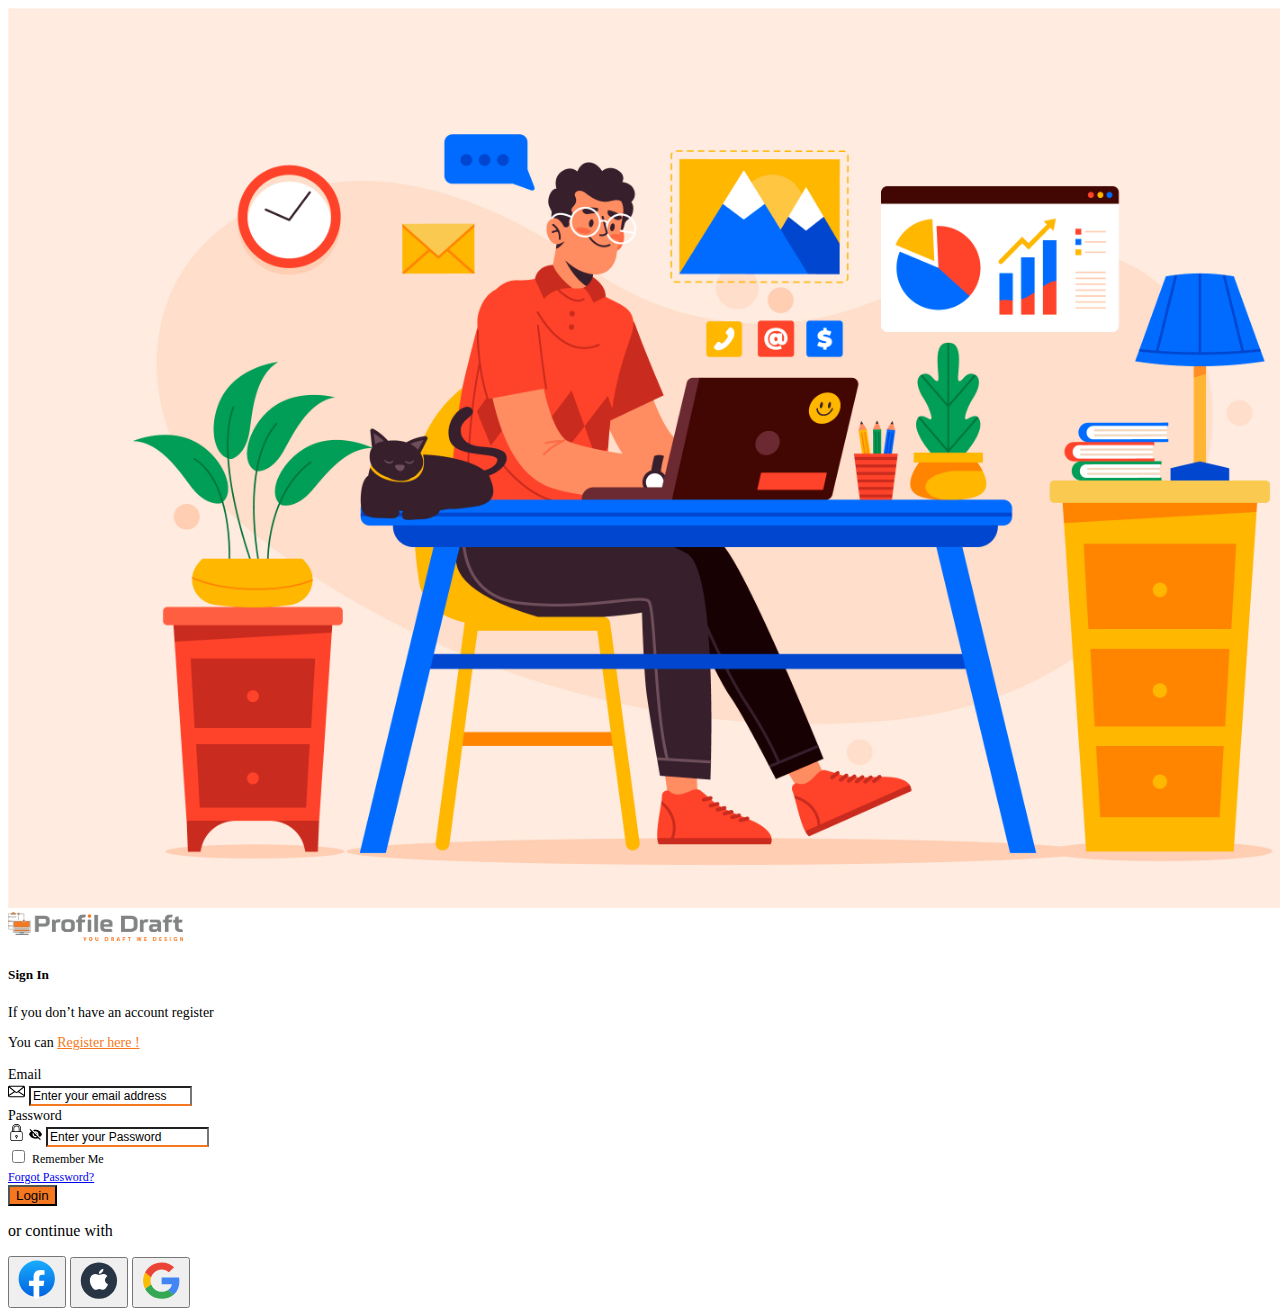
<file: index.html>
<!DOCTYPE html>
<html lang="en">
<head>
    <meta charset="UTF-8">
    <meta name="viewport" content="width=device-width, initial-scale=1.0">
    <title>Document</title>
    <link href="https://cdn.jsdelivr.net/npm/bootstrap@5.3.2/dist/css/bootstrap.min.css" rel="stylesheet" integrity="sha384-T3c6CoIi6uLrA9TneNEoa7RxnatzjcDSCmG1MXxSR1GAsXEV/Dwwykc2MPK8M2HN" crossorigin="anonymous">
    <link rel="stylesheet" href="./styles.css">
</head>
<body>
    <div class="d-flex basic">
        <div class="w-50 d-none d-sm-block">
            <img src="./assets/images/signin.jpeg" alt="bgimg" class="img-fluid h-100vh">
        </div>
        <div class="w-50 d-block d-sm-flex flex-column mx-auto">
            <img src="./assets/images/logo.png" alt="logo" width="175px" class="align-self-end m-5">
            <div class="signin align-self-center">
                <h5>Sign In</h5>
                <p class="m-0 fs-14">If you don’t have an account register</p>
                <p class="fs-14">You can <a class="color-orange text-decoration-none" href="#"> Register here !</a></p>
                <form>
                    <div class="d-flex flex-column mb-4">
                        <label class="fs-14" for="email">Email</label>
                        <div class="position-relative">
                            <img class="position-absolute start-0 m-1" src="./assets/images/email.svg" alt="">
                            <input class="border-0 border-orange px-4 w-100 fs-12" type="email" placeholder="Enter your email address"/>
                        </div>
                    </div>
                    <div class="d-flex flex-column mb-3">
                        <label class="fs-14" for="password">Password</label>
                        <div class="position-relative">
                            <img class="position-absolute start-0 m-1" src="./assets/images/lock.svg" alt="" width="17px" height="17px">
                            <img class="position-absolute end-0 m-2" src="./assets/images/view.svg" alt="" width="13px" height="13px">
                            <input class="border-0 border-orange w-100 px-4 fs-12 pacel" type="password" placeholder="Enter your Password"/>
                        </div>
                    </div>
                    <div class="d-flex justify-content-between mb-5">
                        <div>
                            <input type="checkbox"/>
                            <span class="fs-12">Remember Me</span>
                        </div>
                        <div>
                            <a class="text-decoration-none text-black fs-12" href="#">Forgot Password?</a>
                        </div>
                    </div>
                    <button class="border-0 p-2 bg-orange w-100 rounded-pill text-white">Login</button>
                </form>
                <div>
                    <p class="text-center my-3 fs-6 opacity-50">or continue with</p>
                    <div class="d-flex justify-content-center">
                        <button class="btn"><img src="./assets/images/facebook.svg" alt=""></button>
                        <button class="btn"><img src="./assets/images/apple.svg" alt=""></button>
                        <button class="btn"><img src="./assets/images/google.svg" alt=""></button>
                    </div>
                </div>
            </div>
        </div>
    </div>
    <script src="https://cdn.jsdelivr.net/npm/bootstrap@5.3.2/dist/js/bootstrap.bundle.min.js" integrity="sha384-C6RzsynM9kWDrMNeT87bh95OGNyZPhcTNXj1NW7RuBCsyN/o0jlpcV8Qyq46cDfL" crossorigin="anonymous"></script>
</body>
</html>
</file>
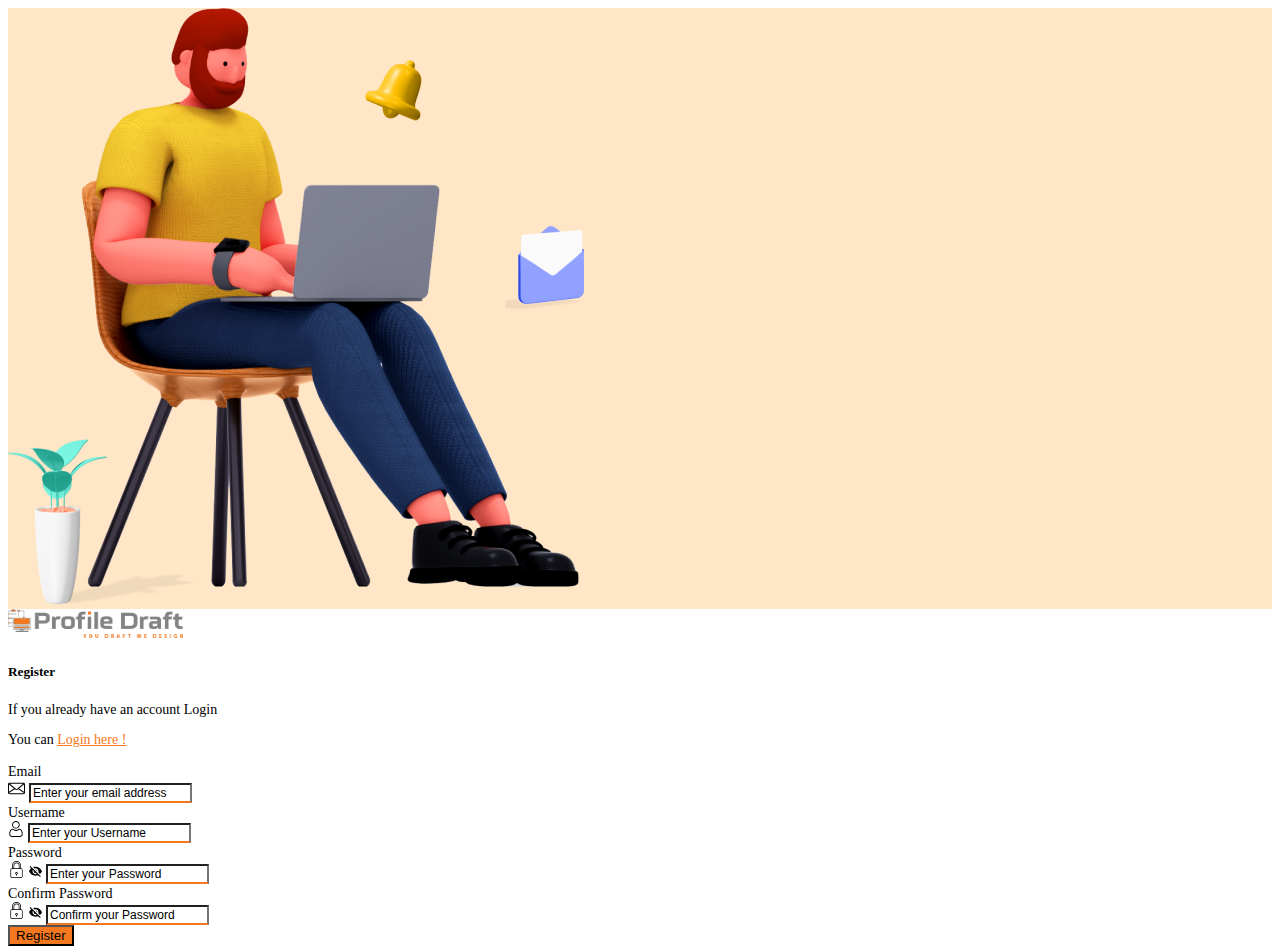
<file: register.html>
<!DOCTYPE html>
<html lang="en">
<head>
    <meta charset="UTF-8">
    <meta name="viewport" content="width=device-width, initial-scale=1.0">
    <title>Document</title>
    <link href="https://cdn.jsdelivr.net/npm/bootstrap@5.3.2/dist/css/bootstrap.min.css" rel="stylesheet" integrity="sha384-T3c6CoIi6uLrA9TneNEoa7RxnatzjcDSCmG1MXxSR1GAsXEV/Dwwykc2MPK8M2HN" crossorigin="anonymous">
    <link rel="stylesheet" href="./styles.css">
</head>
<body>
    <div class="d-flex basic">
        <div class="w-50 d-none d-sm-flex bg-sandal align-items-center">
            <img src="./assets/images/register.png" alt="bgimg" class="img-fluid h-50 w-50 mx-auto">
        </div>
        <div class="signin d-block d-sm-flex flex-column ms-auto">
            <img src="./assets/images/logo.png" alt="logo" width="175px" class="align-self-end m-5">
            <div class="signin align-self-center">
                <h5>Register</h5>
                <p class="m-0 fs-14">If you already have an account Login</p>
                <p class="fs-14">You can <a class="color-orange text-decoration-none" href="./index.html"> Login here !</a></p>
                <form>
                    <div class="d-flex flex-column mb-4">
                        <label class="fs-14" for="email">Email</label>
                        <div class="position-relative">
                            <img class="position-absolute start-0 m-1" src="./assets/images/email.svg" alt="">
                            <input class="border-0 border-orange px-4 w-100 fs-12" type="email" placeholder="Enter your email address"/>
                        </div>
                    </div>
                    <div class="d-flex flex-column mb-4">
                        <label class="fs-14" for="email">Username</label>
                        <div class="position-relative">
                            <img class="position-absolute start-0 m-1" src="./assets/images/user.svg" alt="">
                            <input class="border-0 border-orange px-4 w-100 fs-12" type="email" placeholder="Enter your Username"/>
                        </div>
                    </div>
                    <div class="d-flex flex-column mb-4">
                        <label class="fs-14" for="password">Password</label>
                        <div class="position-relative">
                            <img class="position-absolute start-0 m-1" src="./assets/images/lock.svg" alt="" width="17px" height="17px">
                            <img class="position-absolute end-0 m-2" src="./assets/images/view.svg" alt="" width="13px" height="13px">
                            <input class="border-0 border-orange w-100 px-4 fs-12 pacel" type="password" placeholder="Enter your Password"/>
                        </div>
                    </div>
                    <div class="d-flex flex-column mb-5">
                        <label class="fs-14" for="password">Confirm Password</label>
                        <div class="position-relative">
                            <img class="position-absolute start-0 m-1" src="./assets/images/lock.svg" alt="" width="17px" height="17px">
                            <img class="position-absolute end-0 m-2" src="./assets/images/view.svg" alt="" width="13px" height="13px">
                            <input class="border-0 border-orange w-100 px-4 fs-12 pacel" type="password" placeholder="Confirm your Password"/>
                        </div>
                    </div>
                    <button class="border-0 p-2 bg-orange w-100 rounded-pill text-white">Register</button>
                </form>
            </div>
        </div>
    </div>
    <script src="https://cdn.jsdelivr.net/npm/bootstrap@5.3.2/dist/js/bootstrap.bundle.min.js" integrity="sha384-C6RzsynM9kWDrMNeT87bh95OGNyZPhcTNXj1NW7RuBCsyN/o0jlpcV8Qyq46cDfL" crossorigin="anonymous"></script>
</body>
</html>
</file>
<file: styles.css>
.basic{
    height: 100vh;
    width:100%;
}

.h-100vh{
    height: 100vh;
}
.color-orange{
    color:#F47820;
}
.border-orange{
    border-bottom: 2px solid #F47820!important;
}
.bg-orange{
    background-color: #F47820;
}

.fs-12{
    font-size: 12px;
}
.fs-14{
    font-size: 14px;
}

::placeholder{
    color: black;
}

.signin{
    width: 50%;
}

.bg-sandal{
    background-color: #FFE6C7;
}

@media only screen and (max-width: 540px) {
    .signin{
        width: 90%;
    }
}
</file>
